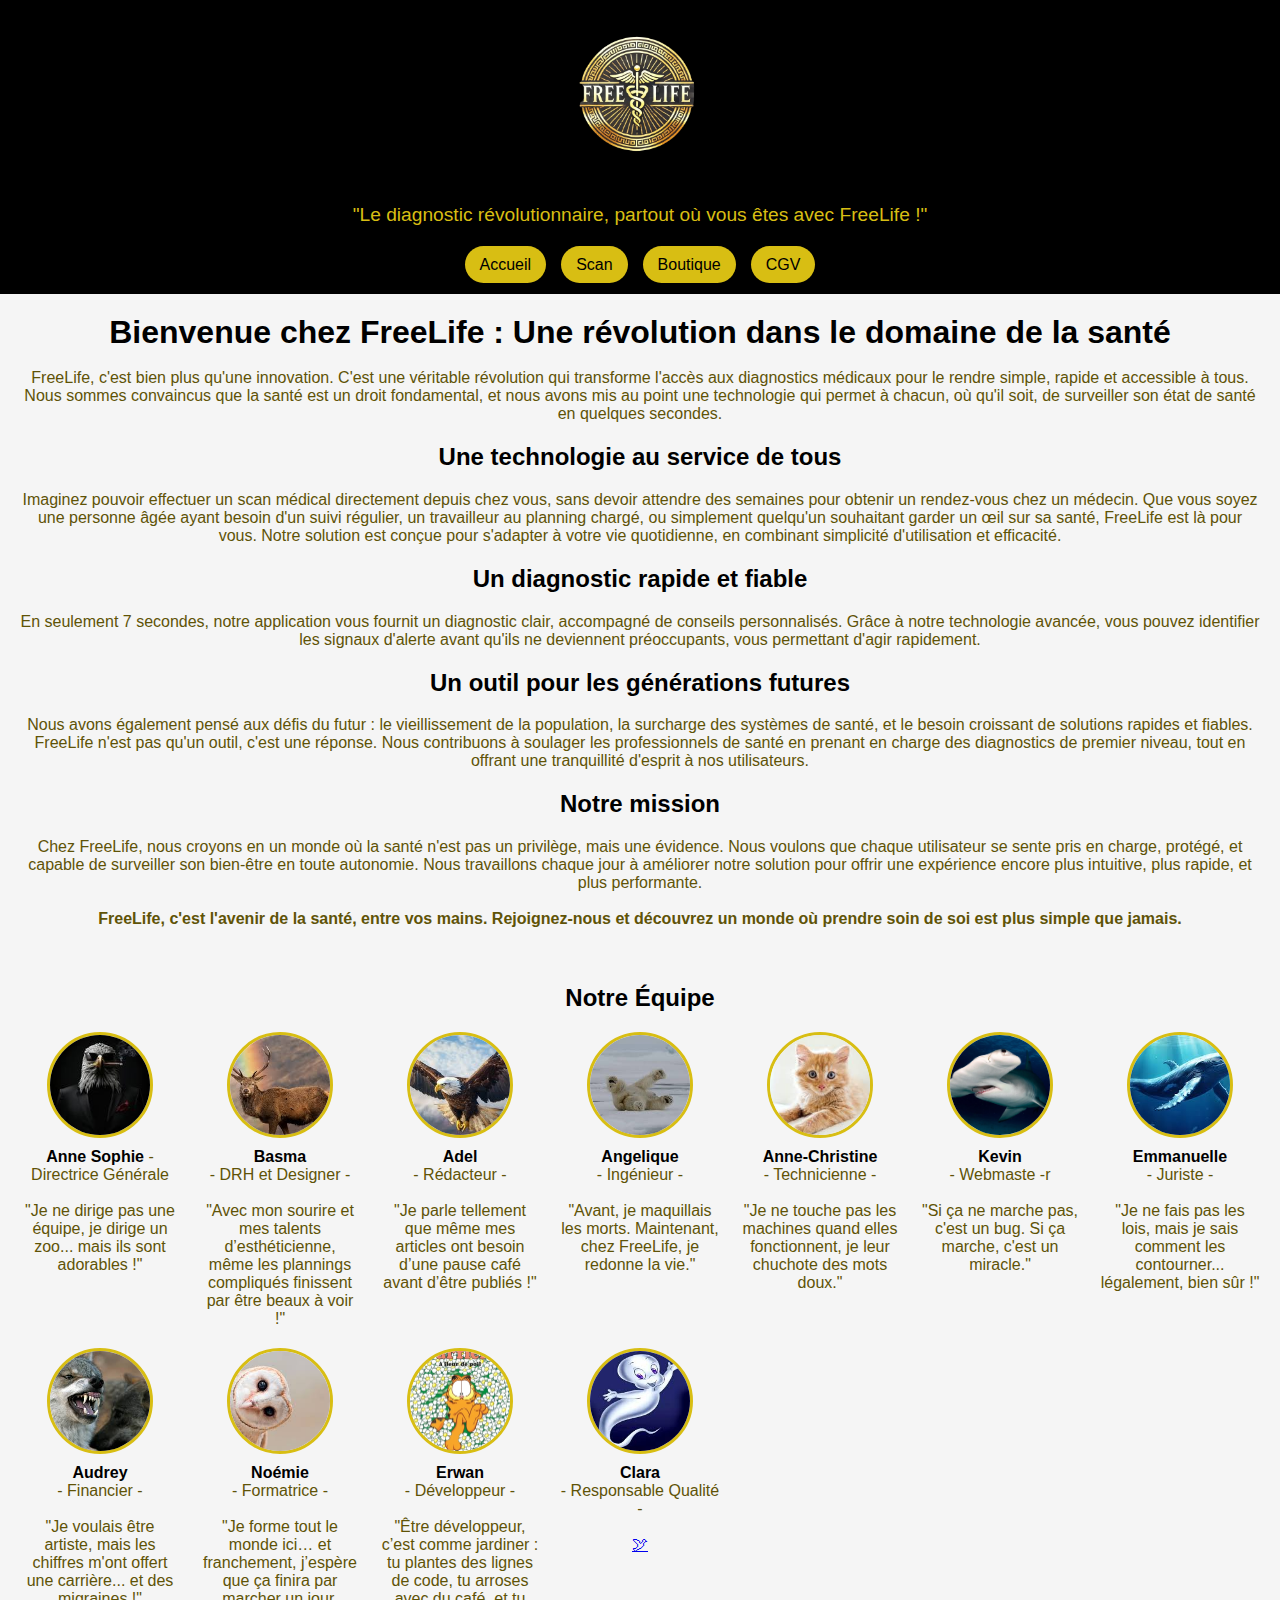
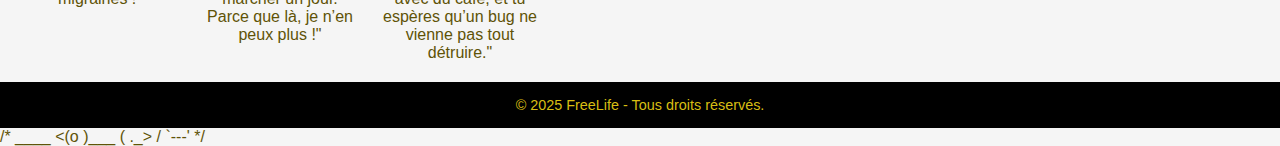
<file: index.html>
<!DOCTYPE html>
<html lang="fr">
<head>
    <link href="https://fonts.googleapis.com/css2?family=Poppins:wght@300;400;700&family=Quicksand:wght@300;400;700&display=swap" rel="stylesheet">

    <meta charset="UTF-8">
    <meta name="viewport" content="width=device-width, initial-scale=1.0">
    <title>Accueil - FreeLife</title>
    <link rel="stylesheet" href="style.css">
</head>
<body>
    <header class="header">
        <div class="top-bar">
            <a href="index.html">
                <img src="logo1-removebg-preview.png" alt="Logo FreeLife" class="logo">
            </a>
            <p class="tagline">"Le diagnostic révolutionnaire, partout où vous êtes avec FreeLife !"</p>
        </div>
        <nav class="navbar">
            <ul class="nav">
                <li class="nav-item"><a class="nav-link active" href="index.html">Accueil</a></li>
                <li class="nav-item"><a class="nav-link" href="scan.html">Scan</a></li>
                <li class="nav-item"><a class="nav-link" href="boutique.html">Boutique</a></li>
                <li class="nav-item"><a class="nav-link" href="cgv.html">CGV</a></li>
            </ul>
        </nav>
    </header>
    <main>
        <section id="presentation">
            <h1>Bienvenue chez FreeLife : Une révolution dans le domaine de la santé</h1><br/>
            <p>
                FreeLife, c'est bien plus qu'une innovation. C'est une véritable révolution qui transforme l'accès aux diagnostics 
                médicaux pour le rendre simple, rapide et accessible à tous. Nous sommes convaincus que la santé est un droit 
                fondamental, et nous avons mis au point une technologie qui permet à chacun, où qu'il soit, de surveiller son 
                état de santé en quelques secondes.
            </p>
            <h2>Une technologie au service de tous</h2>
            <p>
                Imaginez pouvoir effectuer un scan médical directement depuis chez vous, sans devoir attendre des semaines pour 
                obtenir un rendez-vous chez un médecin. Que vous soyez une personne âgée ayant besoin d'un suivi régulier, 
                un travailleur au planning chargé, ou simplement quelqu'un souhaitant garder un œil sur sa santé, FreeLife est 
                là pour vous. Notre solution est conçue pour s'adapter à votre vie quotidienne, en combinant simplicité 
                d'utilisation et efficacité.
            </p>
            <h2>Un diagnostic rapide et fiable</h2>
            <p>
                En seulement 7 secondes, notre application vous fournit un diagnostic clair, accompagné de conseils personnalisés. 
                Grâce à notre technologie avancée, vous pouvez identifier les signaux d'alerte avant qu'ils ne deviennent 
                préoccupants, vous permettant d'agir rapidement.
            </p>
            <h2>Un outil pour les générations futures</h2>
            <p>
                Nous avons également pensé aux défis du futur : le vieillissement de la population, la surcharge des systèmes 
                de santé, et le besoin croissant de solutions rapides et fiables. FreeLife n'est pas qu'un outil, c'est une réponse. 
                Nous contribuons à soulager les professionnels de santé en prenant en charge des diagnostics de premier niveau, 
                tout en offrant une tranquillité d'esprit à nos utilisateurs.
            </p>
            <h2>Notre mission</h2>
            <p>
                Chez FreeLife, nous croyons en un monde où la santé n'est pas un privilège, mais une évidence. Nous voulons que 
                chaque utilisateur se sente pris en charge, protégé, et capable de surveiller son bien-être en toute autonomie. 
                Nous travaillons chaque jour à améliorer notre solution pour offrir une expérience encore plus intuitive, plus 
                rapide, et plus performante.
            </p>
            <p>
                <br/><strong>FreeLife, c'est l'avenir de la santé, entre vos mains. Rejoignez-nous et découvrez un monde où prendre 
                soin de soi est plus simple que jamais.</strong>
            </p>
        </section>
    </br></br>
        <section id="team">
            <h2>Notre Équipe</h2>
            <div class="team-grid">
                <!-- Exemple membre -->
                <div class="team-member">
                    <div class="circle">
                        <img src="aigle1.jpg" alt="Membre 1">
                    </div>
                    <p><strong>Anne Sophie</strong> - Directrice Générale</p>
                    <br/>
                    <p class="quote">"Je ne dirige pas une équipe, je dirige un zoo... mais ils sont adorables !"</p>

                </div>
                <!-- Membre 2 -->
                <div class="team-member">
                    <div class="circle">
                        <img src="cerf.jpg" alt="Membre 2">
                    </div>
                    <p><strong>Basma</strong> 
                        <br/>- DRH et Designer -</p>
                    <br/>
                    <p class="quote">"Avec mon sourire et mes talents d’esthéticienne, même les plannings compliqués finissent par être beaux à voir !"</p>

                </div>
                <!-- Membre 3 -->
                <div class="team-member">
                    <div class="circle">
                        <img src="aigle.jpg" alt="Membre 3">
                    </div>
                    <p><strong>Adel</strong>
                        <br/> - Rédacteur -</p>
                    <br/>
                    <p class="quote">"Je parle tellement que même mes articles ont besoin d’une pause café avant d’être publiés !"</p>

                </div>
                <!-- Membre 4 -->
                <div class="team-member">
                    <div class="circle">
                        <img src="ours.jpg" alt="Membre 4">
                    </div>
                    <p><strong>Angelique</strong> 
                        <br/>- Ingénieur -</p>
                    <br/>
                    <p class="quote">"Avant, je maquillais les morts. Maintenant, chez FreeLife, je redonne la vie."</p>

                </div>
                <!-- Membre 5 -->
                <div class="team-member">
                    <div class="circle">
                        <img src="chat.jpg" alt="Membre 5">
                    </div>
                    <p><strong>Anne-Christine</strong> 
                        <br/>- Technicienne -</p>
                    <br/>
                    <p class="quote">"Je ne touche pas les machines quand elles fonctionnent, je leur chuchote des mots doux."</p>

                </div>
                <!-- Membre 6 -->
                <div class="team-member">
                    <div class="circle">
                        <img src="requin.jpg" alt="Membre 6">
                    </div>
                    <p><strong>Kevin</strong> 
                        <br/>- Webmaste -r</p>
                    <br/>
                    <p class="quote">"Si ça ne marche pas, c'est un bug. Si ça marche, c'est un miracle."</p>

                </div>
                <!-- Membre 7 -->
                <div class="team-member">
                    <div class="circle">
                        <img src="baleine.jpg" alt="Membre 7">
                    </div>
                    <p><strong>Emmanuelle</strong> 
                        <br/>- Juriste -</p>
                    <br/>
                    <p class="quote">"Je ne fais pas les lois, mais je sais comment les contourner... légalement, bien sûr !"</p>

                </div>
                <!-- Membre 8 -->
                <div class="team-member">
                    <div class="circle">
                        <img src="loup.jpg" alt="Membre 8">
                    </div>
                    <p><strong>Audrey</strong> 
                        <br/>- Financier -</p>
                    <br/>
                    <p class="quote">"Je voulais être artiste, mais les chiffres m'ont offert une carrière... et des migraines !"</p>

                </div>
                <!-- Membre 9 -->   
                <div class="team-member">
                    <div class="circle">
                        <img src="chouette.jpg" alt="Membre 9">
                    </div>
                    <p><strong>Noémie</strong> 
                        <br/>- Formatrice -</p>
                    <br/>
                    <p class="quote">"Je forme tout le monde ici… et franchement, j’espère que ça finira par marcher un jour. Parce que là, je n’en peux plus !"</p>

                </div>
                <!-- Membre 10 -->
                <div class="team-member">
                    <div class="circle">
                        <img src="garfield.jpg" alt="Membre 10">
                    </div>
                    <p><strong>Erwan</strong> 
                        <br/>- Développeur -</p>
                    <br/>
                    <p class="quote">"Être développeur, c’est comme jardiner : tu plantes des lignes de code, tu arroses avec du café, et tu espères qu’un bug ne vienne pas tout détruire."</p>

                </div>
                <!-- Membre 11 -->
                <div class="team-member">
                    <div class="circle">
                        <img src="casper.jpg" alt="Membre 11">
                    </div>
                    <p><strong>Clara</strong> 
                        <br/> - Responsable Qualité -</p>
                    <br/>
                        <p class="quote"><a id="colombe-link" href="https://maison-7mz838icv-enkichino-gmailcom.vercel.app/" class="colombe">&#x1F54A;</a></p>

                </div>
            </div>
        </section>
    </main>
    <footer class="footer">
        <p>&copy; 2025 FreeLife - Tous droits réservés.</p>
    </footer>
</body>
</html>

/*
____
<(o )___
 (  ._> /
  `---'  
  */
</file>
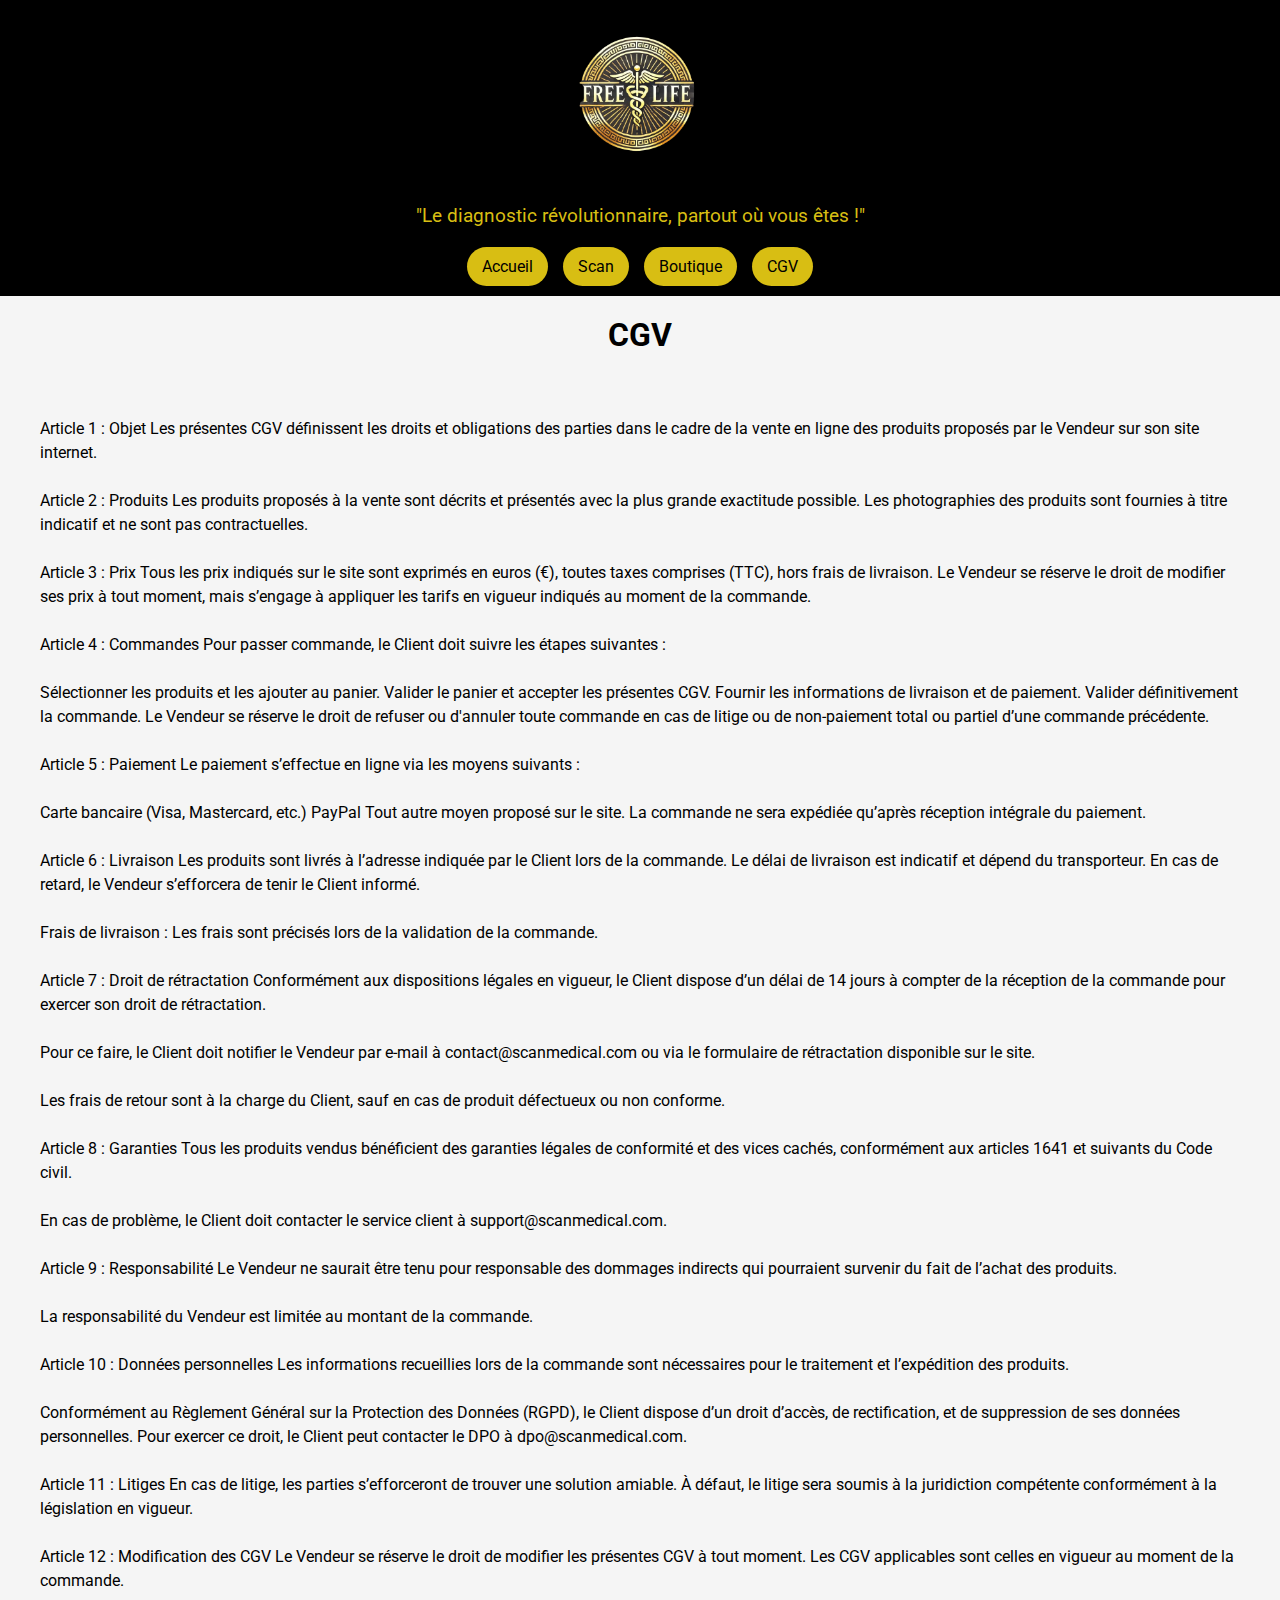
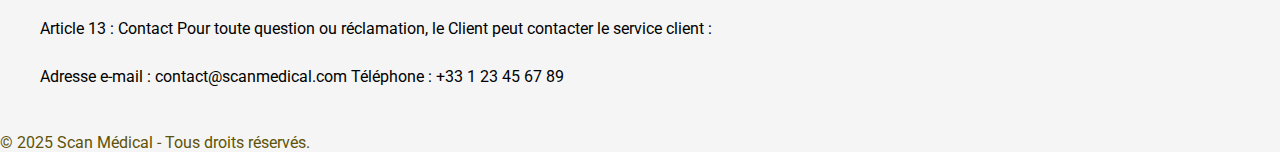
<file: cgv.html>
<!DOCTYPE html>
<html lang="fr">
<head>
    <meta charset="UTF-8">
    <meta name="viewport" content="width=device-width, initial-scale=1.0">
    <title>Accueil - Scan Médical</title>
    <!-- Intégration de Google Fonts -->
    <link href="https://fonts.googleapis.com/css2?family=Roboto:wght@400;700&display=swap" rel="stylesheet">
    <!-- Lien vers le fichier CSS -->
    <link rel="stylesheet" href="style.css">
</head>
<body>
    <header class="header">
        <!-- Bloc contenant le logo et la phrase d'accroche -->
        <div class="top-bar">
            <a href="index.html">
                <img src="logo1-removebg-preview.png" alt="Logo Scan Médical" class="logo">
            </a>
            <p class="tagline">"Le diagnostic révolutionnaire, partout où vous êtes !"</p>
        </div>
        <!-- Barre de navigation -->
        <nav class="navbar">
            <ul class="nav">
                <li class="nav-item"><a class="nav-link" href="index.html">Accueil</a></li>
                <li class="nav-item"><a class="nav-link" href="scan.html">Scan</a></li>
                <li class="nav-item"><a class="nav-link" href="boutique.html">Boutique</a></li>
                <li class="nav-item"><a class="nav-link" href="cgv.html">CGV</a></li>
            </ul>
        </nav>
    </header>
    <main>
        <section>
            <h1>CGV</h1>
            <br />
            <main id="cgv-content">
            <p> <br />Article 1 : Objet
                Les présentes CGV définissent les droits et obligations des parties dans le cadre de la vente en ligne des produits proposés par le Vendeur sur son site internet.
                <br /> <br /> 
                Article 2 : Produits
                Les produits proposés à la vente sont décrits et présentés avec la plus grande exactitude possible. Les photographies des produits sont fournies à titre indicatif et ne sont pas contractuelles.
                <br /><br /> 
                Article 3 : Prix
                Tous les prix indiqués sur le site sont exprimés en euros (€), toutes taxes comprises (TTC), hors frais de livraison.
                Le Vendeur se réserve le droit de modifier ses prix à tout moment, mais s’engage à appliquer les tarifs en vigueur indiqués au moment de la commande.
                <br /><br /> 
                Article 4 : Commandes
                Pour passer commande, le Client doit suivre les étapes suivantes :
                <br /><br /> 
                Sélectionner les produits et les ajouter au panier.
                Valider le panier et accepter les présentes CGV.
                Fournir les informations de livraison et de paiement.
                Valider définitivement la commande.
                Le Vendeur se réserve le droit de refuser ou d'annuler toute commande en cas de litige ou de non-paiement total ou partiel d’une commande précédente.
                <br /><br /> 
                Article 5 : Paiement
                Le paiement s’effectue en ligne via les moyens suivants :
                <br /><br /> 
                Carte bancaire (Visa, Mastercard, etc.)
                PayPal
                Tout autre moyen proposé sur le site.
                La commande ne sera expédiée qu’après réception intégrale du paiement.
                <br /><br /> 
                Article 6 : Livraison
                Les produits sont livrés à l’adresse indiquée par le Client lors de la commande.
                Le délai de livraison est indicatif et dépend du transporteur. En cas de retard, le Vendeur s’efforcera de tenir le Client informé.
                <br /><br /> 
                Frais de livraison : Les frais sont précisés lors de la validation de la commande.
                <br /><br /> 
                Article 7 : Droit de rétractation
                Conformément aux dispositions légales en vigueur, le Client dispose d’un délai de 14 jours à compter de la réception de la commande pour exercer son droit de rétractation.
                <br /><br /> 
                Pour ce faire, le Client doit notifier le Vendeur par e-mail à contact@scanmedical.com ou via le formulaire de rétractation disponible sur le site.
                <br /><br /> 
                Les frais de retour sont à la charge du Client, sauf en cas de produit défectueux ou non conforme.
                <br /><br /> 
                Article 8 : Garanties
                Tous les produits vendus bénéficient des garanties légales de conformité et des vices cachés, conformément aux articles 1641 et suivants du Code civil.
                <br /><br /> 
                En cas de problème, le Client doit contacter le service client à support@scanmedical.com.
                <br /><br /> 
                Article 9 : Responsabilité
                Le Vendeur ne saurait être tenu pour responsable des dommages indirects qui pourraient survenir du fait de l’achat des produits.
                <br /><br /> 
                La responsabilité du Vendeur est limitée au montant de la commande.
                <br /><br /> 
                Article 10 : Données personnelles
                Les informations recueillies lors de la commande sont nécessaires pour le traitement et l’expédition des produits.
                <br /><br /> 
                Conformément au Règlement Général sur la Protection des Données (RGPD), le Client dispose d’un droit d’accès, de rectification, et de suppression de ses données personnelles. Pour exercer ce droit, le Client peut contacter le DPO à dpo@scanmedical.com.
                <br /><br /> 
                Article 11 : Litiges
                En cas de litige, les parties s’efforceront de trouver une solution amiable. À défaut, le litige sera soumis à la juridiction compétente conformément à la législation en vigueur.
                <br /><br /> 
                Article 12 : Modification des CGV
                Le Vendeur se réserve le droit de modifier les présentes CGV à tout moment. Les CGV applicables sont celles en vigueur au moment de la commande.
                <br /><br /> 
                Article 13 : Contact
                Pour toute question ou réclamation, le Client peut contacter le service client :
                <br /><br /> 
                Adresse e-mail : contact@scanmedical.com
                Téléphone : +33 1 23 45 67 89</p><br /> 
            </main>
        </section>
    </main>
    <footer>
        <p>&copy; 2025 Scan Médical - Tous droits réservés.</p>
    </footer>
</body>
</html>
</file>
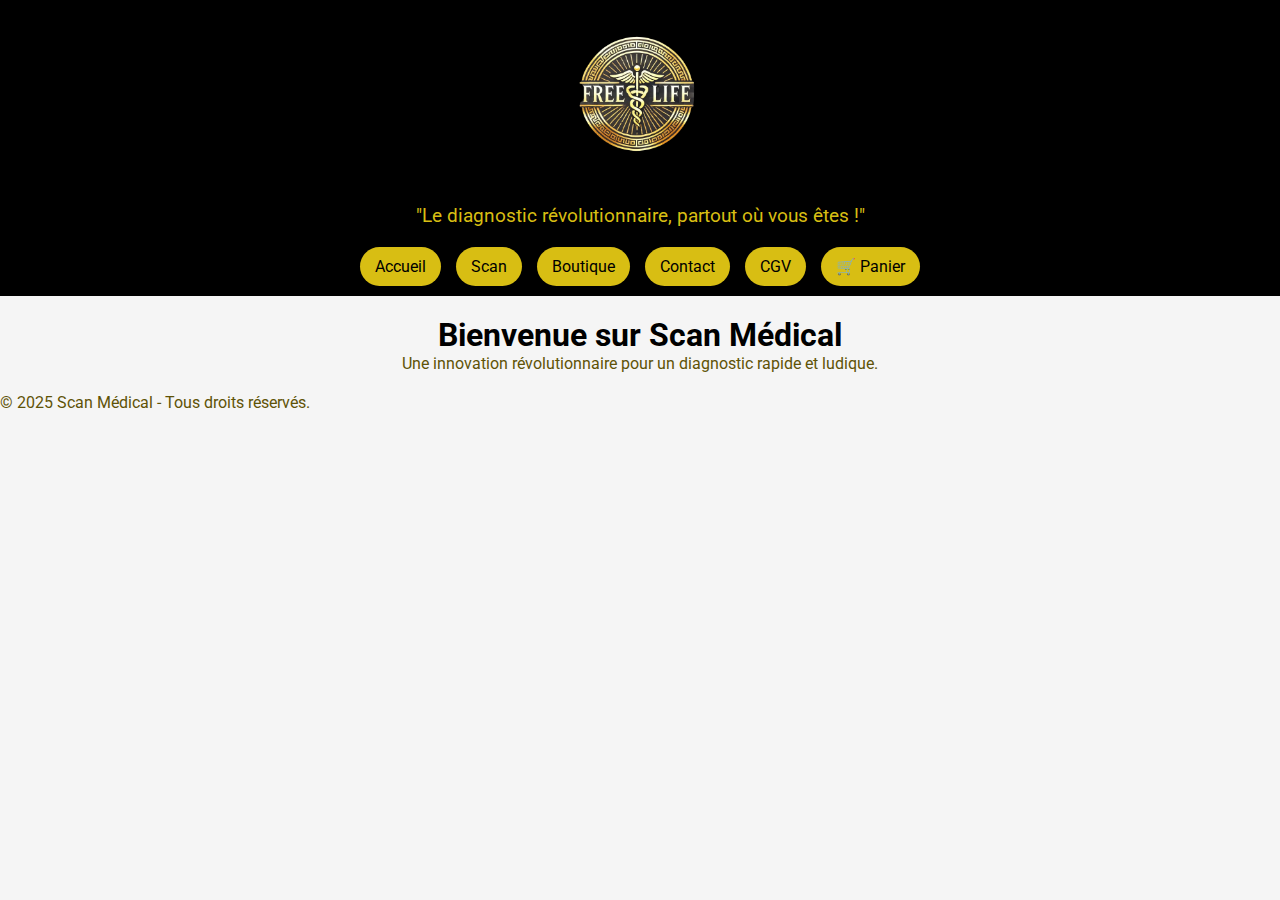
<file: contact.html>
<!DOCTYPE html>
<html lang="fr">
<head>
    <meta charset="UTF-8">
    <meta name="viewport" content="width=device-width, initial-scale=1.0">
    <title>Accueil - Scan Médical</title>
    <!-- Intégration de Google Fonts -->
    <link href="https://fonts.googleapis.com/css2?family=Roboto:wght@400;700&display=swap" rel="stylesheet">
    <!-- Lien vers le fichier CSS -->
    <link rel="stylesheet" href="style.css">
</head>
<body>
    <header class="header">
        <!-- Bloc contenant le logo et la phrase d'accroche -->
        <div class="top-bar">
            <a href="index.html">
                <img src="logo1-removebg-preview.png" alt="Logo Scan Médical" class="logo">
            </a>
            <p class="tagline">"Le diagnostic révolutionnaire, partout où vous êtes !"</p>
        </div>
        <!-- Barre de navigation -->
        <nav class="navbar">
            <ul class="nav">
                <li class="nav-item"><a class="nav-link" href="index.html">Accueil</a></li>
                <li class="nav-item"><a class="nav-link" href="scan.html">Scan</a></li>
                <li class="nav-item"><a class="nav-link" href="boutique.html">Boutique</a></li>
                <li class="nav-item"><a class="nav-link" href="contact.html">Contact</a></li>
                <li class="nav-item"><a class="nav-link" href="cgv.html">CGV</a></li>
                <li class="nav-item"><a class="nav-link active" href="panier.html">🛒 Panier</a></li>
            </ul>
        </nav>
    </header>
    <main>
        <section>
            <h1>Bienvenue sur Scan Médical</h1>
            <p>Une innovation révolutionnaire pour un diagnostic rapide et ludique.</p>
        </section>
    </main>
    <footer>
        <p>&copy; 2025 Scan Médical - Tous droits réservés.</p>
    </footer>
</body>
</html>
</file>
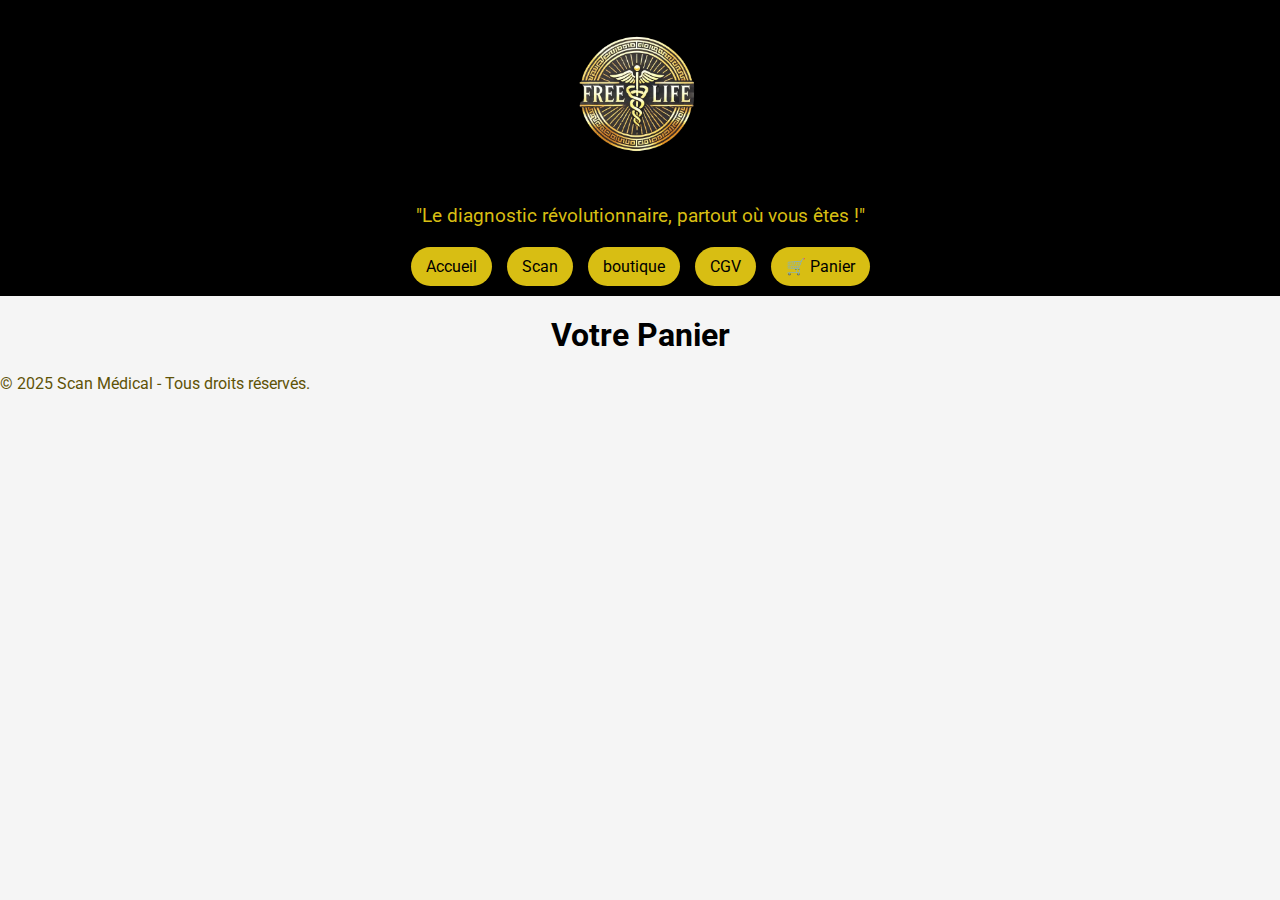
<file: panier.html>
<!DOCTYPE html>
<html lang="fr">
<head>
    <meta charset="UTF-8">
    <meta name="viewport" content="width=device-width, initial-scale=1.0">
    <title>Panier - Scan Médical</title>
    <link href="https://fonts.googleapis.com/css2?family=Roboto:wght@400;700&display=swap" rel="stylesheet">
    <link rel="stylesheet" href="style.css">
    <script src="script.js" defer></script>
</head>
<body>
    <header class="header">
        <div class="top-bar">
            <a href="index.html">
                <img src="logo1-removebg-preview.png" alt="Logo Scan Médical" class="logo">
            </a>
            <p class="tagline">"Le diagnostic révolutionnaire, partout où vous êtes !"</p>
        </div>
        <nav class="navbar">
            <ul class="nav">
                <li class="nav-item"><a class="nav-link" href="index.html">Accueil</a></li>
                <li class="nav-item"><a class="nav-link" href="scan.html">Scan</a></li>
                <li class="nav-item"><a class="nav-link" href="boutique.html">boutique</a></li>
                <li class="nav-item"><a class="nav-link" href="cgv.html">CGV</a></li>
                <li class="nav-item"><a class="nav-link active" href="panier.html">🛒 Panier</a></li>
            </ul>
        </nav>
    </header>
    <main>
        <section>
            <h1>Votre Panier</h1>
            <div id="cart-items"></div>
        </section>
    </main>
    <footer>
        <p>&copy; 2025 Scan Médical - Tous droits réservés.</p>
    </footer>
</body>
</html>
</file>
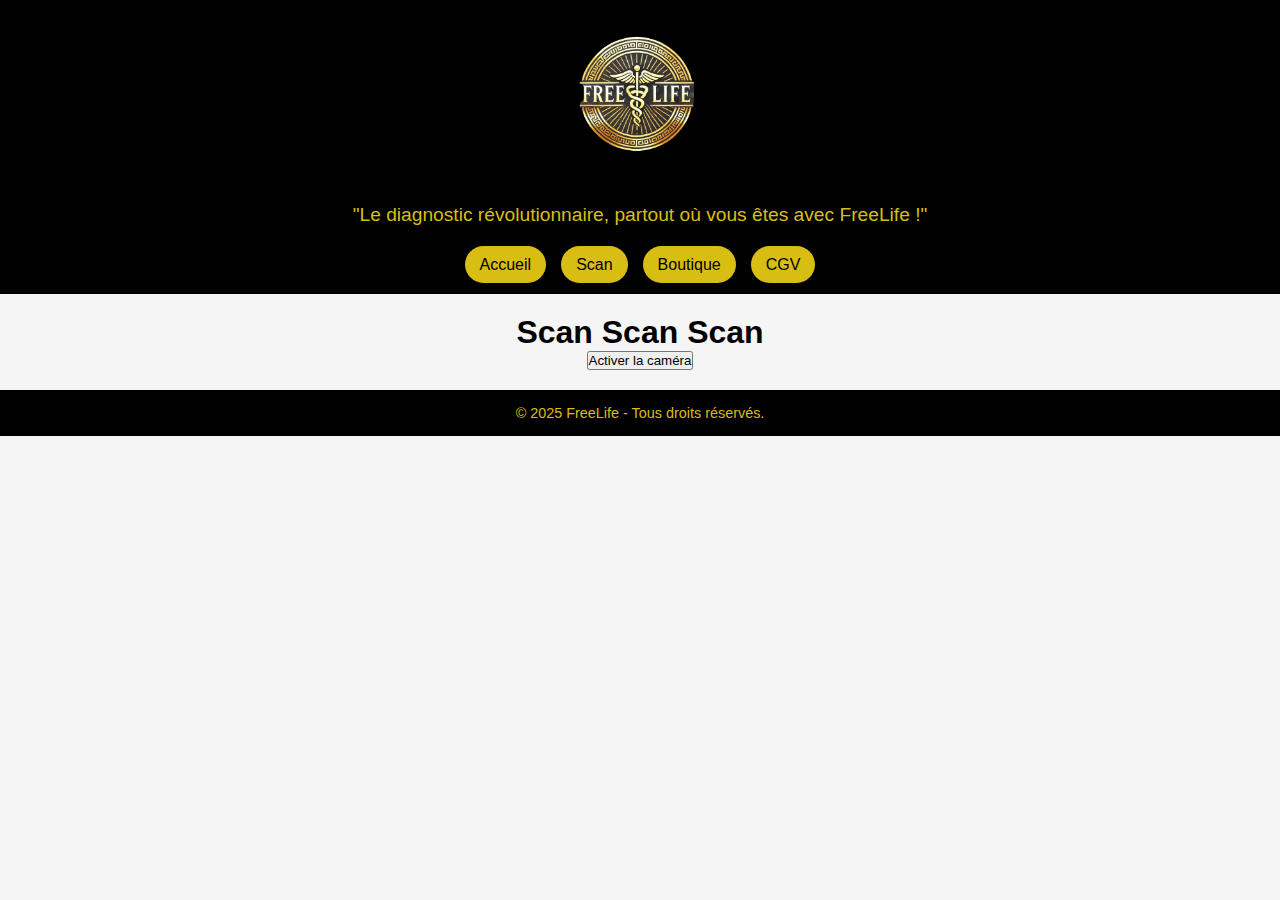
<file: scan.html>
<!DOCTYPE html>
<html lang="fr">
<head>
    <meta charset="UTF-8">
    <meta name="viewport" content="width=device-width, initial-scale=1.0">
    <title>Scan - FreeLife</title>
    <link rel="stylesheet" href="style.css">
</head>
<body class="scan-page">
    <header class="header">
        <div class="top-bar">
            <a href="index.html">
                <img src="logo1-removebg-preview.png" alt="Logo FreeLife" class="logo">
            </a>
            <p class="tagline">"Le diagnostic révolutionnaire, partout où vous êtes avec FreeLife !"</p>
        </div>
        <nav class="navbar">
            <ul class="nav">
                <li class="nav-item"><a class="nav-link" href="index.html">Accueil</a></li>
                <li class="nav-item"><a class="nav-link active" href="scan.html">Scan</a></li>
                <li class="nav-item"><a class="nav-link" href="boutique.html">Boutique</a></li>
                <li class="nav-item"><a class="nav-link" href="cgv.html">CGV</a></li>
            </ul>
        </nav>
    </header>
    <main>
        <section>
            <h1>Scan Scan Scan</h1>
            <button id="start-scan-button" class="btn-scan">Activer la caméra</button>
            <div id="camera-container" class="camera-container hidden">
                <div id="face-guide" class="hidden"></div>
                <div class="video-wrapper">
                    <video id="camera-feed" autoplay playsinline></video>
                </div>
                <button id="scan-button" class="btn-scan hidden">Scan</button>
                <p id="countdown" class="hidden">7</p>
                <div id="success-message-container" class="hidden">
                    <p class="success-message">
                        Le scan a réussi. Vous recevrez votre diagnostic par email et serez automatiquement débité de 55 euros et 99 centimes HT.
                    </p>
                </div>
            </div>
        </section>
    </main>
    <footer class="footer">
        <p>&copy; 2025 FreeLife - Tous droits réservés.</p>
    </footer>
    <script src="script.js"></script>
</body>
</html>
</file>
<file: style.css>
/* Reset */
body, h1, p, ul, li, a, input, button, form {
    margin: 0;
    padding: 0;
    font-family: 'Roboto', sans-serif;
}
h1{
    color: #000;
}
h2{
    color:black;
}
.quote{
    color: #5f5307;
}
.team-member p strong{
    color: black; /* Définit la couleur du texte en noir */
}

/* Body */
body {
    background-color: #f5f5f5;
    color: #5f5307;
}

/* Header */
.header {
    position: sticky;
    top: 0;
    background-color: #000;
    text-align: center;
    padding: 10px 0;
}

.logo {
    height: 160px;
    width: auto;
    max-width: 100%;
    max-height: 160px;
    object-fit: contain;
    animation: rotateLogo 7s linear infinite; /* Rotation continue */
    margin-bottom: 20px;
}

.tagline {
    font-size: 1.2rem;
    color: #d8be13;
    margin-top: 10px; /* Ajoute un espace au-dessus de la phrase d'accroche */
    margin-bottom: 20px; /* Ajoute un espace en dessous de la phrase d'accroche */
}

/* Navbar */
.navbar {
    display: flex;
    flex-wrap: wrap;
    justify-content: center;
    padding: 10px 0;
    background-color: #000;
}

.nav {
    list-style: none;
    padding: 0;
    margin: 0;
    display: flex;
    gap: 15px;
}

.nav-link {
    color: #000;
    background-color: #d8be13;
    padding: 10px 15px;
    border-radius: 20px;
    text-decoration: none;
    text-align: center;
    white-space: nowrap;
}

.nav-link:hover {
    background-color: #b89f0c;
    transform: scale(1.05);
    transition: transform 0.3s, background-color 0.3s;
}

/* Main */
main {
    text-align: center;
    margin: 20px;
}

/* Camera container */
.camera-container {
    display: flex;
    flex-direction: column;
    align-items: center;
    justify-content: center;
    width: 100%;
    max-width: 400px; /* Limite la largeur */
    height: 300px; /* Hauteur fixe */
    margin: 0 auto;
    border: 2px solid #d8be13;
    border-radius: 10px;
    background-color: black;
    position: relative;
    overflow: hidden;
}

#camera-feed {
    width: 100%;
    height: 100%;
    object-fit: cover;
    background-color: black;
    border-radius: 10px;
}

#face-guide {
    width: 150px;
    height: 200px;
    border: 2px dashed #d8be13; /* Bordure en pointillés */
    border-radius: 50%; /* Forme ovale */
    position: absolute;
    top: 50%;
    left: 50%;
    transform: translate(-50%, -50%);
    pointer-events: none; /* L'utilisateur ne peut pas interagir */
    z-index: 10; /* Place au-dessus de la caméra */
}

/* Countdown */
#countdown {
    font-size: 2rem;
    color: #d8be13;
    margin-top: 10px;
}

/* Success message */
#success-message-container {
    text-align: center;
    margin-top: 30px;
}

.success-message {
    font-size: 1.2rem;
    color: #d8be13;
    margin-bottom: 20px;
}

/* Footer */
.footer {
    background-color: #000;
    color: #d8be13;
    text-align: center;
    padding: 15px 0;
    font-size: 0.9rem;
}

/* CGV content */
#cgv-content {
    color: #000;
    text-align: left;
    margin: 20px;
    line-height: 1.5;
}

/* Team Section */
.team-grid {
    display: grid;
    grid-template-columns: repeat(auto-fit, minmax(150px, 1fr));
    gap: 20px;
    justify-items: center;
    margin-top: 20px;
}

.team-member {
    text-align: center;
}

.circle {
    width: 100px;
    height: 100px;
    border: 3px solid #d8be13;
    border-radius: 50%;
    overflow: hidden;
    margin: 0 auto 10px;
}

.circle img {
    width: 100%;
    height: 100%;
    object-fit: cover;
}

/* Hidden elements */
.hidden {
    display: none;
}

/* Keyframes pour la rotation du logo */
@keyframes rotateLogo {
    from {
        transform: rotate(0deg);
    }
    to {
        transform: rotate(360deg);
    }
}

/* Responsive Design */
@media (max-width: 768px) {
    .navbar {
        flex-direction: column;
        align-items: center;
    }

    .nav-link {
        font-size: 0.9rem;
        padding: 8px 10px;
    }

    .logo {
        height: 120px;
    }

    .camera-container {
        max-width: 300px;
        height: 250px;
    }

    #face-guide {
        width: 120px;
        height: 160px;
    }
}
#scan-button {
    position: absolute; /* Fixe le bouton par rapport à la caméra */
    bottom: 10px; /* Place-le à 10px du bas */
    left: 50%; /* Centre horizontalement */
    transform: translateX(-50%); /* Ajuste pour centrer correctement */
    z-index: 20; /* Au-dessus des autres éléments */
    background-color: #d8be13;
    color: #000;
    padding: 10px 20px;
    border: none;
    border-radius: 20px;
    font-size: 1rem;
    cursor: pointer;
}

#scan-button.hidden {
    display: none;
}
#scan-button {
    border: 2px solid red; /* Pour vérifier sa position */
}
#fog-effect {
    position: fixed;
    top: 0;
    left: 0;
    width: 100%;
    height: 100%;
    background: rgba(0, 0, 0, 0);
    z-index: 1000;
    pointer-events: none;
    transition: none; /* Transition désactivée, tout est géré en JS */
}
</file>
